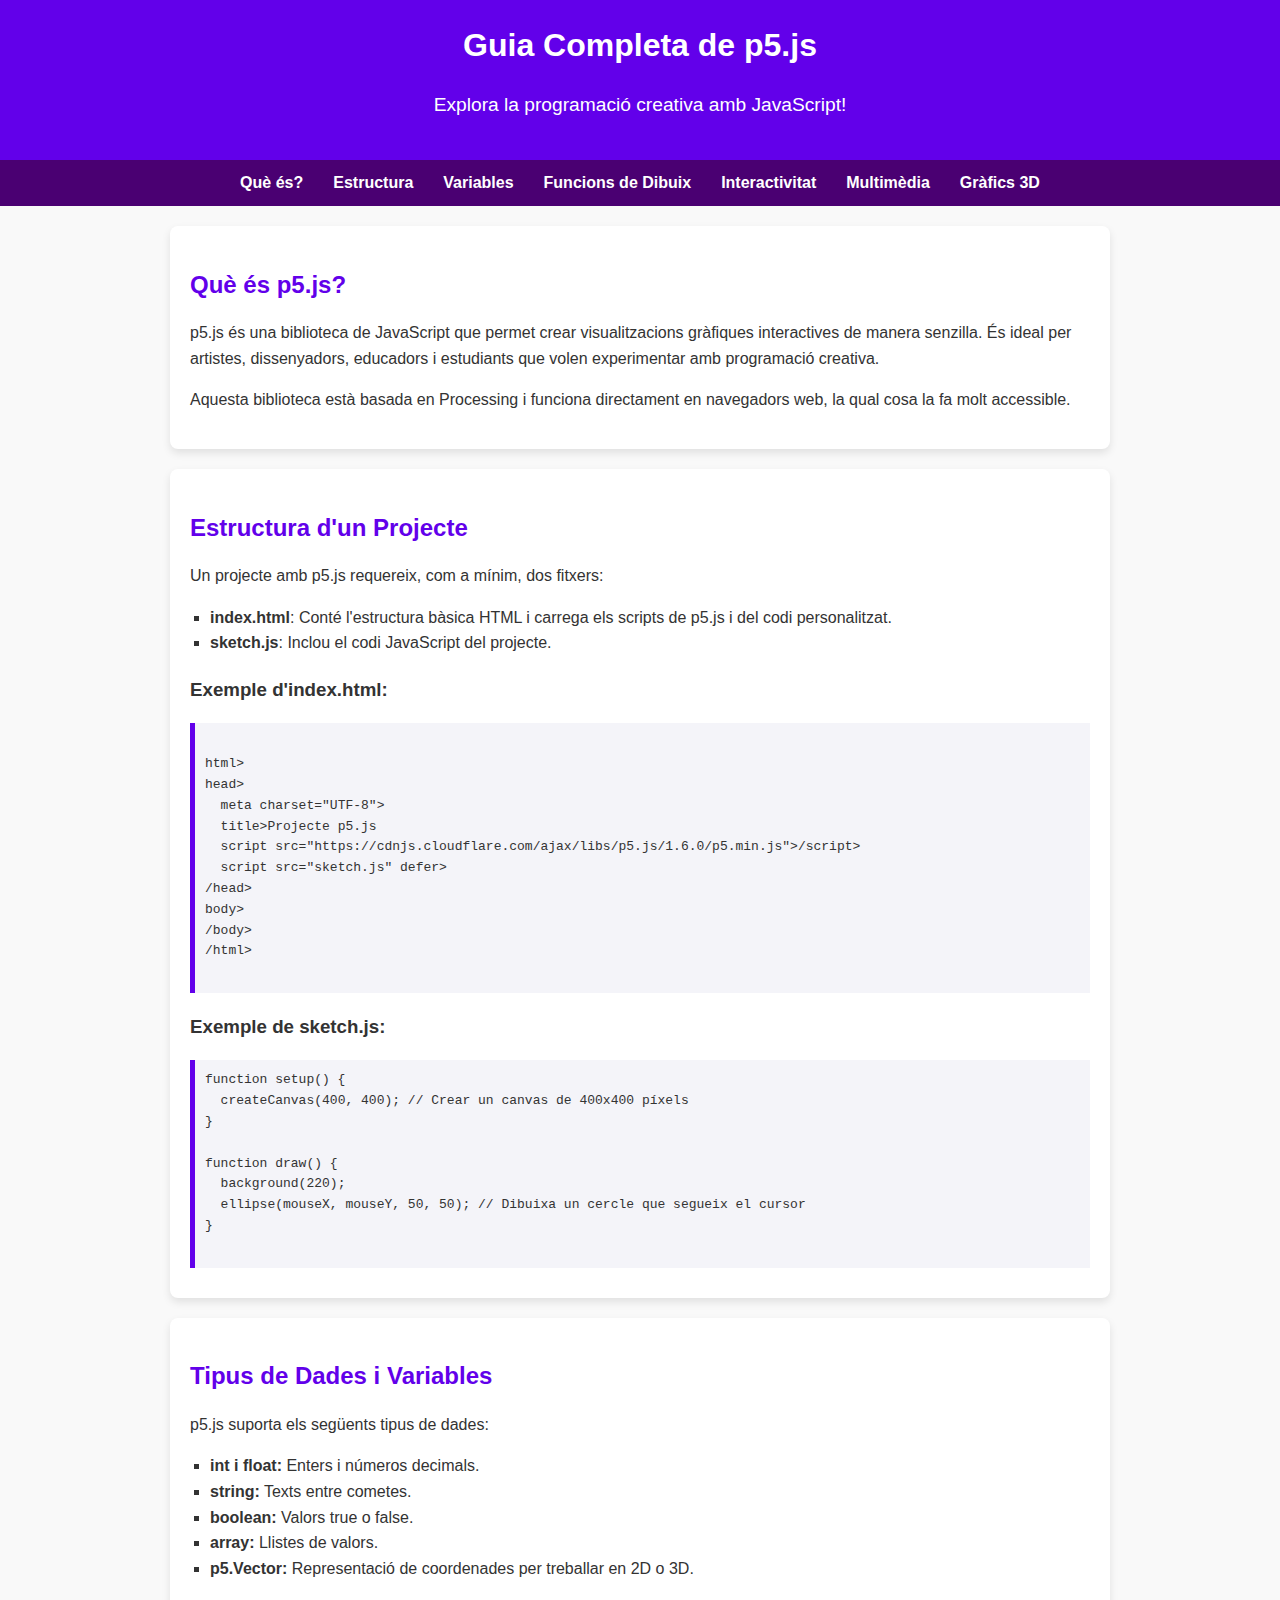
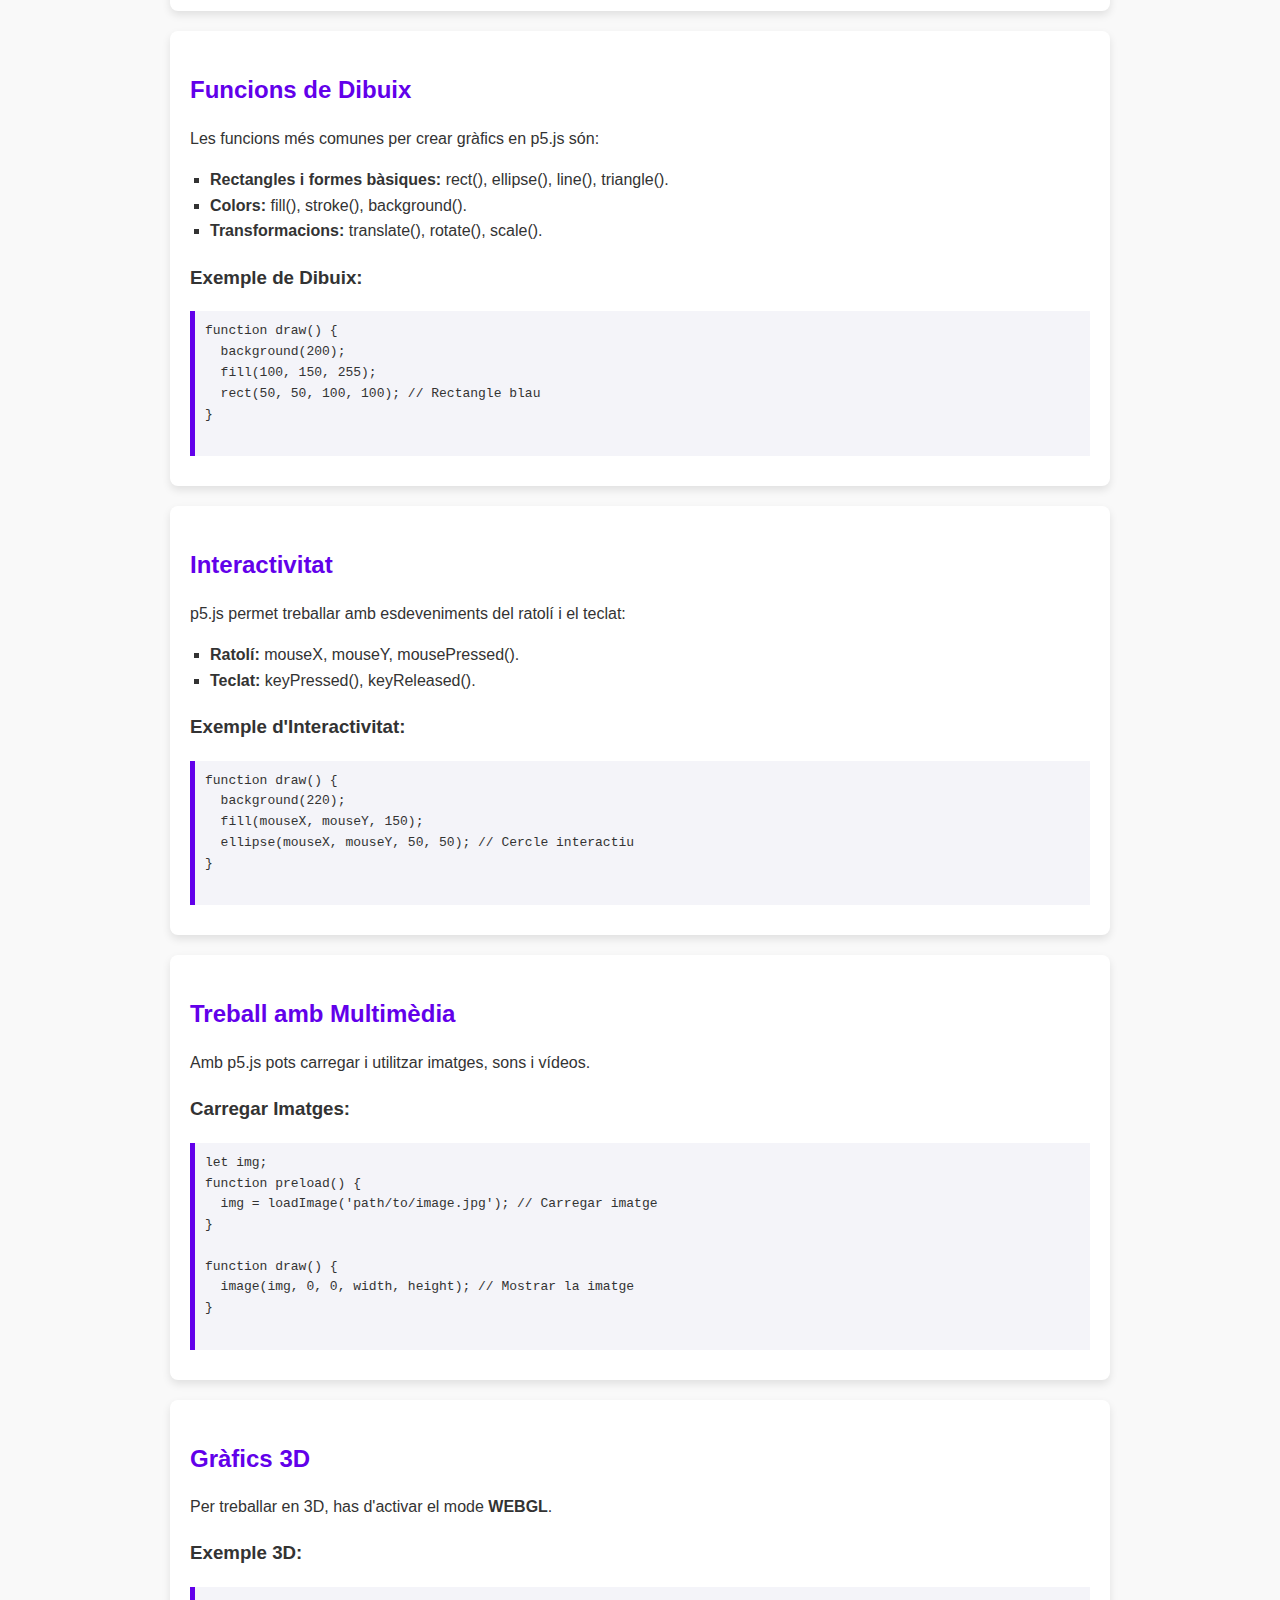
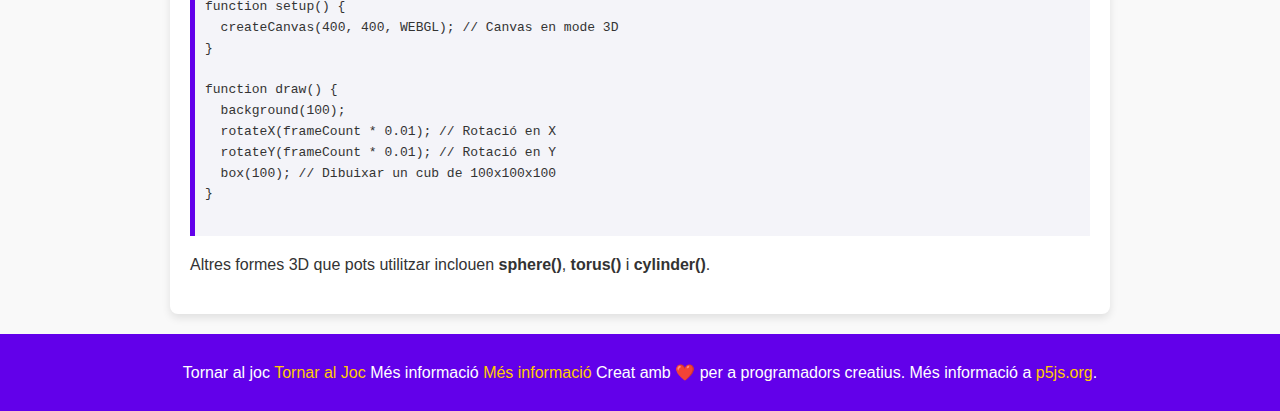
<file: p5js1.html>
<!DOCTYPE html>
<html lang="ca">
<head>
  <meta charset="UTF-8">
  <meta name="viewport" content="width=device-width, initial-scale=1.0">
  <title>Guia Completa de p5.js</title>
  <style>
    /* Estils generals */
    body {
      font-family: 'Arial', sans-serif;
      margin: 0;
      padding: 0;
      background-color: #f9f9f9;
      color: #333;
      line-height: 1.6;
    }

    /* Encapçalament */
    header {
      background: #6200ea;
      color: white;
      text-align: center;
      padding: 20px;
    }

    header h1 {
      margin: 0;
    }

    header p {
      font-size: 1.2em;
    }

    /* Navegació */
    nav {
      display: flex;
      justify-content: center;
      background: #4a0072;
      padding: 10px 0;
    }

    nav a {
      color: white;
      text-decoration: none;
      margin: 0 15px;
      font-size: 1em;
      font-weight: bold;
      transition: color 0.3s ease;
    }

    nav a:hover {
      color: #ffcc00;
    }

    /* Contingut */
    section {
      max-width: 900px;
      margin: 20px auto;
      padding: 20px;
      background: white;
      border-radius: 8px;
      box-shadow: 0 4px 8px rgba(0, 0, 0, 0.1);
    }

    section h2 {
      color: #6200ea;
      margin-bottom: 10px;
    }

    section ul {
      list-style: square;
      margin: 10px 0;
      padding-left: 20px;
    }

    section pre, section code {
      display: block;
      background: #f4f4f9;
      padding: 10px;
      border-left: 5px solid #6200ea;
      overflow-x: auto;
      margin: 10px 0;
    }

    section pre {
      white-space: pre-wrap;
    }

    /* Footer */
    footer {
      background: #6200ea;
      color: white;
      text-align: center;
      padding: 10px;
      margin-top: 20px;
    }

    footer a {
      color: #ffcc00;
      text-decoration: none;
    }

    footer a:hover {
      text-decoration: underline;
    }

    /* Responsive */
    @media (max-width: 768px) {
      nav {
        flex-wrap: wrap;
      }

      nav a {
        margin: 10px 5px;
      }
    }
  </style>
</head>
<body>
  <header>
    <h1>Guia Completa de p5.js</h1>
    <p>Explora la programació creativa amb JavaScript!</p>
  </header>

  <nav>
    <a href="#que-es">Què és?</a>
    <a href="#estructura">Estructura</a>
    <a href="#variables">Variables</a>
    <a href="#funcions-dibuix">Funcions de Dibuix</a>
    <a href="#interactivitat">Interactivitat</a>
    <a href="#multimedia">Multimèdia</a>
    <a href="#3d">Gràfics 3D</a>
  </nav>

  <section id="que-es">
    <h2>Què és p5.js?</h2>
    <p>
      p5.js és una biblioteca de JavaScript que permet crear visualitzacions gràfiques interactives de manera senzilla. 
      És ideal per artistes, dissenyadors, educadors i estudiants que volen experimentar amb programació creativa.
    </p>
    <p>
      Aquesta biblioteca està basada en Processing i funciona directament en navegadors web, la qual cosa la fa molt accessible.
    </p>
  </section>

  <section id="estructura">
    <h2>Estructura d'un Projecte</h2>
    <p>Un projecte amb p5.js requereix, com a mínim, dos fitxers:</p>
    <ul>
      <li><strong>index.html</strong>: Conté l'estructura bàsica HTML i carrega els scripts de p5.js i del codi personalitzat.</li>
      <li><strong>sketch.js</strong>: Inclou el codi JavaScript del projecte.</li>
    </ul>
    <h3>Exemple d'index.html:</h3>
    <pre>
<!DOCTYPE html>
html>
head>
  meta charset="UTF-8">
  title>Projecte p5.js</title>
  script src="https://cdnjs.cloudflare.com/ajax/libs/p5.js/1.6.0/p5.min.js">/script>
  script src="sketch.js" defer></script>
/head>
body>
/body>
/html> 
    </pre>

    <h3>Exemple de sketch.js:</h3>
    <pre>
function setup() {
  createCanvas(400, 400); // Crear un canvas de 400x400 píxels
}

function draw() {
  background(220);
  ellipse(mouseX, mouseY, 50, 50); // Dibuixa un cercle que segueix el cursor
}
    </pre>
  </section>

  <section id="variables">
    <h2>Tipus de Dades i Variables</h2>
    <p>p5.js suporta els següents tipus de dades:</p>
    <ul>
      <li><strong>int i float:</strong> Enters i números decimals.</li>
      <li><strong>string:</strong> Texts entre cometes.</li>
      <li><strong>boolean:</strong> Valors true o false.</li>
      <li><strong>array:</strong> Llistes de valors.</li>
      <li><strong>p5.Vector:</strong> Representació de coordenades per treballar en 2D o 3D.</li>
    </ul>
  </section>

  <section id="funcions-dibuix">
    <h2>Funcions de Dibuix</h2>
    <p>Les funcions més comunes per crear gràfics en p5.js són:</p>
    <ul>
      <li><strong>Rectangles i formes bàsiques:</strong> rect(), ellipse(), line(), triangle().</li>
      <li><strong>Colors:</strong> fill(), stroke(), background().</li>
      <li><strong>Transformacions:</strong> translate(), rotate(), scale().</li>
    </ul>
    <h3>Exemple de Dibuix:</h3>
    <pre>
function draw() {
  background(200);
  fill(100, 150, 255);
  rect(50, 50, 100, 100); // Rectangle blau
}
    </pre>
  </section>

  <section id="interactivitat">
    <h2>Interactivitat</h2>
    <p>p5.js permet treballar amb esdeveniments del ratolí i el teclat:</p>
    <ul>
      <li><strong>Ratolí:</strong> mouseX, mouseY, mousePressed().</li>
      <li><strong>Teclat:</strong> keyPressed(), keyReleased().</li>
    </ul>
    <h3>Exemple d'Interactivitat:</h3>
    <pre>
function draw() {
  background(220);
  fill(mouseX, mouseY, 150);
  ellipse(mouseX, mouseY, 50, 50); // Cercle interactiu
}
    </pre>
  </section>

  <section id="multimedia">
    <h2>Treball amb Multimèdia</h2>
    <p>Amb p5.js pots carregar i utilitzar imatges, sons i vídeos.</p>
    <h3>Carregar Imatges:</h3>
    <pre>
let img;
function preload() {
  img = loadImage('path/to/image.jpg'); // Carregar imatge
}

function draw() {
  image(img, 0, 0, width, height); // Mostrar la imatge
}
    </pre>
  </section>

  <section id="3d">
    <h2>Gràfics 3D</h2>
    <p>Per treballar en 3D, has d'activar el mode <strong>WEBGL</strong>.</p>
    <h3>Exemple 3D:</h3>
    <pre>
function setup() {
  createCanvas(400, 400, WEBGL); // Canvas en mode 3D
}

function draw() {
  background(100);
  rotateX(frameCount * 0.01); // Rotació en X
  rotateY(frameCount * 0.01); // Rotació en Y
  box(100); // Dibuixar un cub de 100x100x100
}
    </pre>
    <p>
      Altres formes 3D que pots utilitzar inclouen <strong>sphere()</strong>, <strong>torus()</strong> i <strong>cylinder()</strong>.
    </p>
  </section>

  <footer>
    <p>
      Tornar al joc  <a href="index.html">Tornar al Joc</a>
      Més informació  <a href="p5js2.html">Més informació</a>
      Creat amb ❤️ per a programadors creatius. Més informació a 
      <a href="https://p5js.org" target="_blank">p5js.org</a>.
    </p>
  </footer>
</body>
</html>
</file>
